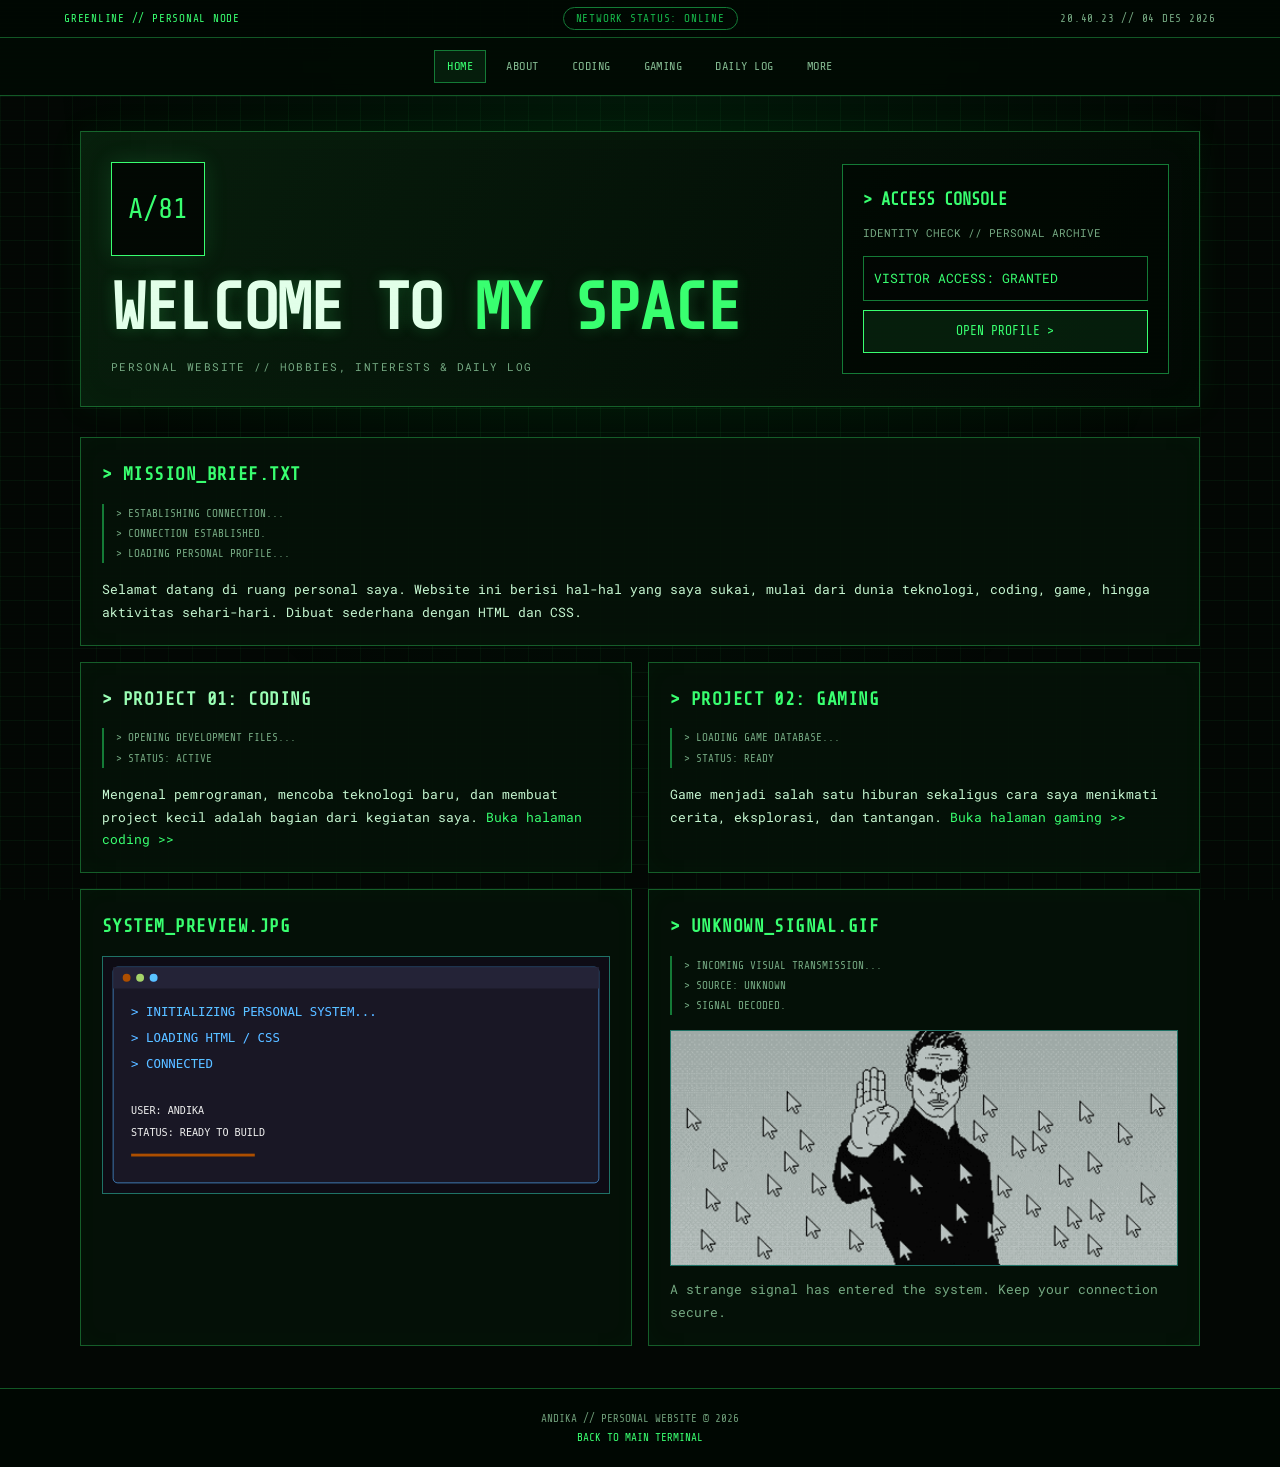
<file: index.html>
<!DOCTYPE html>
<html lang="id">
<head>
    <meta charset="UTF-8">
    <meta name="viewport" content="width=device-width, initial-scale=1.0">
    <title>HOME // ANDIKA</title>
    <link rel="stylesheet" href="css/style.css">
</head>
<body>
    <header class="topbar">
        <div>GREENLINE // PERSONAL NODE</div>
        <div class="topbar-center">NETWORK STATUS: ONLINE</div>
        <div class="topbar-time">ENCRYPTION: ACTIVE</div>
    </header>

    <nav class="nav">
        <a href="index.html" class="active">HOME</a>
        <a href="about.html">ABOUT</a>
        <a href="coding.html">CODING</a>
        <a href="gaming.html">GAMING</a>
        <a href="daily.html">DAILY LOG</a>
        <a href="more.html">MORE</a>
    </nav>

    <header class="hero">
        <div class="hero-copy">
            <div class="logo-mark">A/81</div>
            <h1>WELCOME TO <span>MY SPACE</span></h1>
            <p class="subtitle">PERSONAL WEBSITE // HOBBIES, INTERESTS & DAILY LOG</p>
        </div>

        <form class="subscribe" action="#" method="get">
            <h2>&gt; ACCESS CONSOLE</h2>
            <p>IDENTITY CHECK // PERSONAL ARCHIVE</p>
            <div class="subscribe-row">
                <input type="text" value="VISITOR ACCESS: GRANTED" aria-label="Visitor status" readonly>
                <a class="button" href="about.html">OPEN PROFILE &gt;</a>
            </div>
        </form>
    </header>

    <main class="container">
    <section class="panel red">
        <h2 class="panel-title">&gt; MISSION_BRIEF.TXT</h2>
        <div class="terminal-lines">
            <p>&gt; ESTABLISHING CONNECTION...</p>
            <p>&gt; CONNECTION ESTABLISHED.</p>
            <p>&gt; LOADING PERSONAL PROFILE...</p>
        </div>
        <div>Selamat datang di ruang personal saya. Website ini berisi hal-hal yang saya sukai, mulai dari dunia teknologi, coding, game, hingga aktivitas sehari-hari. Dibuat sederhana dengan HTML dan CSS.</div>
    </section>
    <section class="panel cyan">
        <h2 class="panel-title">&gt; PROJECT 01: CODING</h2>
        <div class="terminal-lines">
            <p>&gt; OPENING DEVELOPMENT FILES...</p>
            <p>&gt; STATUS: ACTIVE</p>
        </div>
        <div>Mengenal pemrograman, mencoba teknologi baru, dan membuat project kecil adalah bagian dari kegiatan saya. <a href='coding.html'>Buka halaman coding &gt;&gt;</a></div>
    </section>
    <section class="panel red">
        <h2 class="panel-title">&gt; PROJECT 02: GAMING</h2>
        <div class="terminal-lines">
            <p>&gt; LOADING GAME DATABASE...</p>
            <p>&gt; STATUS: READY</p>
        </div>
        <div>Game menjadi salah satu hiburan sekaligus cara saya menikmati cerita, eksplorasi, dan tantangan. <a href='gaming.html'>Buka halaman gaming &gt;&gt;</a></div>
    </section>
        <section class="panel">
            <h2 class="panel-title">SYSTEM_PREVIEW.JPG</h2>
            <img class="project-image panel-terminal" src="img/terminal.svg" alt="Ilustrasi halaman HOME // ANDIKA">
        </section>

        <section class="panel">
            <h2 class="panel-title">&gt; UNKNOWN_SIGNAL.GIF</h2>
            <div class="terminal-lines">
                <p>&gt; INCOMING VISUAL TRANSMISSION...</p>
                <p>&gt; SOURCE: UNKNOWN</p>
                <p>&gt; SIGNAL DECODED.</p>
            </div>
            <img class="project-image" src="img/neo-stop.gif" class="project-image-gif" alt="Animasi karakter dengan efek kursor komputer">
            <p style="margin-top: 12px; color: var(--muted);">A strange signal has entered the system. Keep your connection secure.</p>
        </section>
    </main>

    <footer class="footer">
        ANDIKA // PERSONAL WEBSITE &copy; 2026
        <br>
        <a href="index.html">BACK TO MAIN TERMINAL</a>
    </footer>

    <script src="js/script.js"></script>

</body>
</html>
</file>
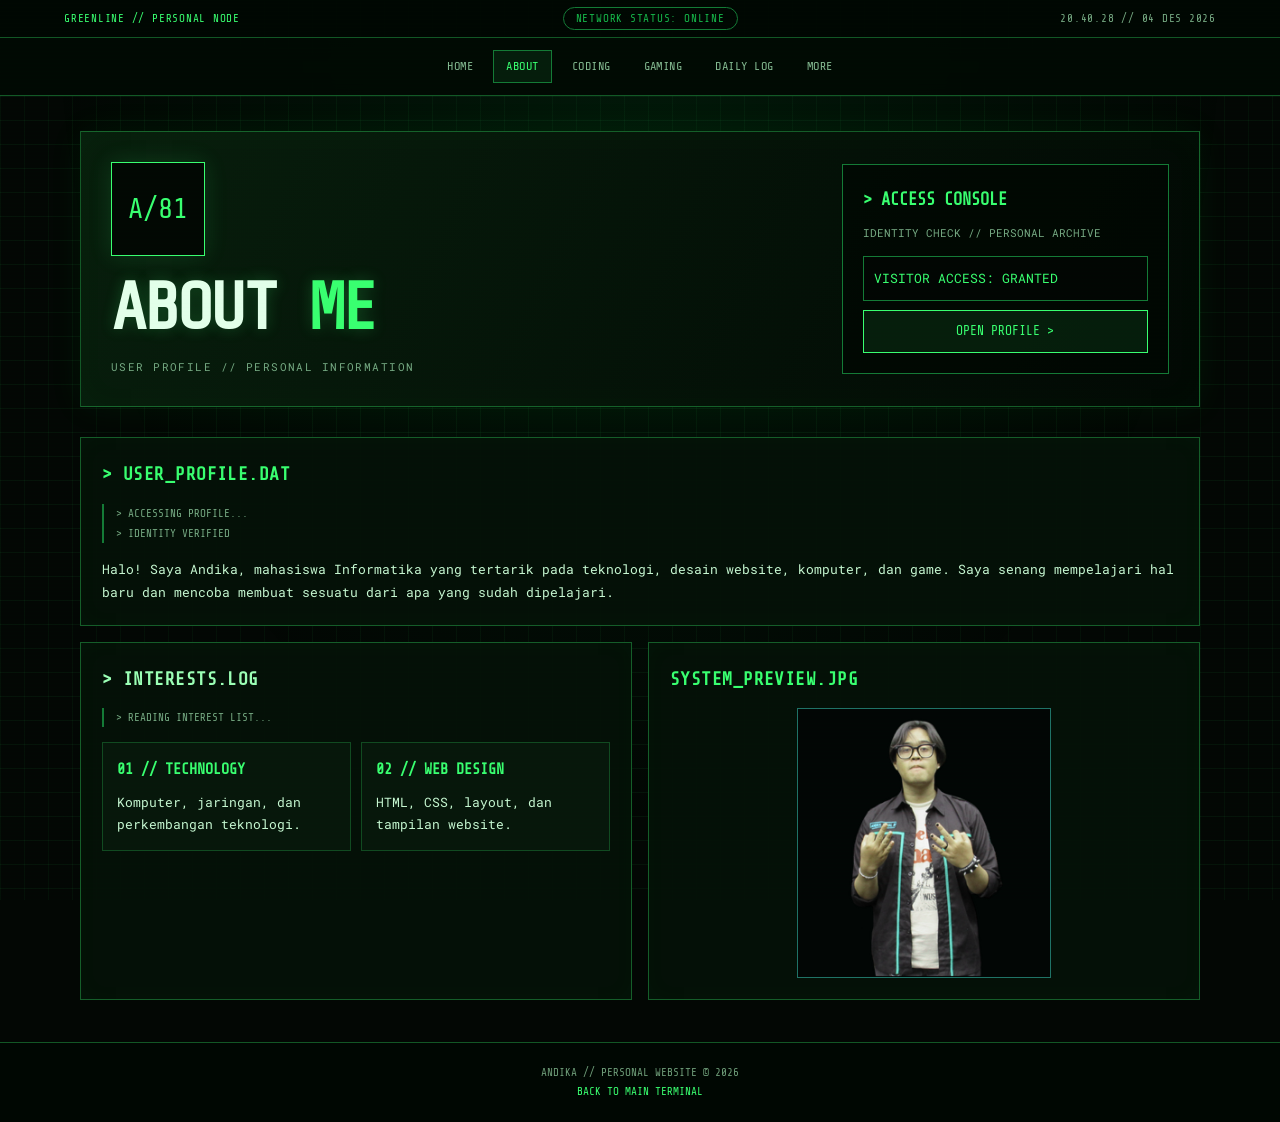
<file: about.html>
<!DOCTYPE html>
<html lang="id">
<head>
    <meta charset="UTF-8">
    <meta name="viewport" content="width=device-width, initial-scale=1.0">
    <title>ABOUT // ANDIKA</title>
    <link rel="stylesheet" href="css/style.css">
</head>
<body>
    <header class="topbar">
        <div>GREENLINE // PERSONAL NODE</div>
        <div class="topbar-center">NETWORK STATUS: ONLINE</div>
        <div class="topbar-time">ENCRYPTION: ACTIVE</div>
    </header>

    <nav class="nav">
        <a href="index.html">HOME</a>
        <a href="about.html" class="active">ABOUT</a>
        <a href="coding.html">CODING</a>
        <a href="gaming.html">GAMING</a>
        <a href="daily.html">DAILY LOG</a>
        <a href="more.html">MORE</a>
    </nav>

    <header class="hero">
        <div class="hero-copy">
            <div class="logo-mark">A/81</div>
            <h1>ABOUT <span>ME</span></h1>
            <p class="subtitle">USER PROFILE // PERSONAL INFORMATION</p>
        </div>

        <form class="subscribe" action="#" method="get">
            <h2>&gt; ACCESS CONSOLE</h2>
            <p>IDENTITY CHECK // PERSONAL ARCHIVE</p>
            <div class="subscribe-row">
                <input type="text" value="VISITOR ACCESS: GRANTED" aria-label="Visitor status" readonly>
                <a class="button" href="about.html">OPEN PROFILE &gt;</a>
            </div>
        </form>
    </header>

    <main class="container">
    <section class="panel red">
        <h2 class="panel-title">&gt; USER_PROFILE.DAT</h2>
        <div class="terminal-lines">
            <p>&gt; ACCESSING PROFILE...</p>
            <p>&gt; IDENTITY VERIFIED</p>
        </div>
        <div>Halo! Saya Andika, mahasiswa Informatika yang tertarik pada teknologi, desain website, komputer, dan game. Saya senang mempelajari hal baru dan mencoba membuat sesuatu dari apa yang sudah dipelajari.</div>
    </section>
    <section class="panel cyan">
        <h2 class="panel-title">&gt; INTERESTS.LOG</h2>
        <div class="terminal-lines">
            <p>&gt; READING INTEREST LIST...</p>
        </div>
        <div><div class='info-grid'><div class='info-card'><h3>01 // TECHNOLOGY</h3>Komputer, jaringan, dan perkembangan teknologi.</div><div class='info-card'><h3>02 // WEB DESIGN</h3>HTML, CSS, layout, dan tampilan website.</div></div></div>
    </section>
        <section class="panel">
            <h2 class="panel-title">SYSTEM_PREVIEW.JPG</h2>
            <img class="profile-photo" src="img/herofoto1.png" alt="Ilustrasi halaman ABOUT // ANDIKA">
        </section>
    </main>

    <footer class="footer">
        ANDIKA // PERSONAL WEBSITE &copy; 2026
        <br>
        <a href="index.html">BACK TO MAIN TERMINAL</a>
    </footer>

    <script src="js/script.js"></script>

</body>
</html>
</file>
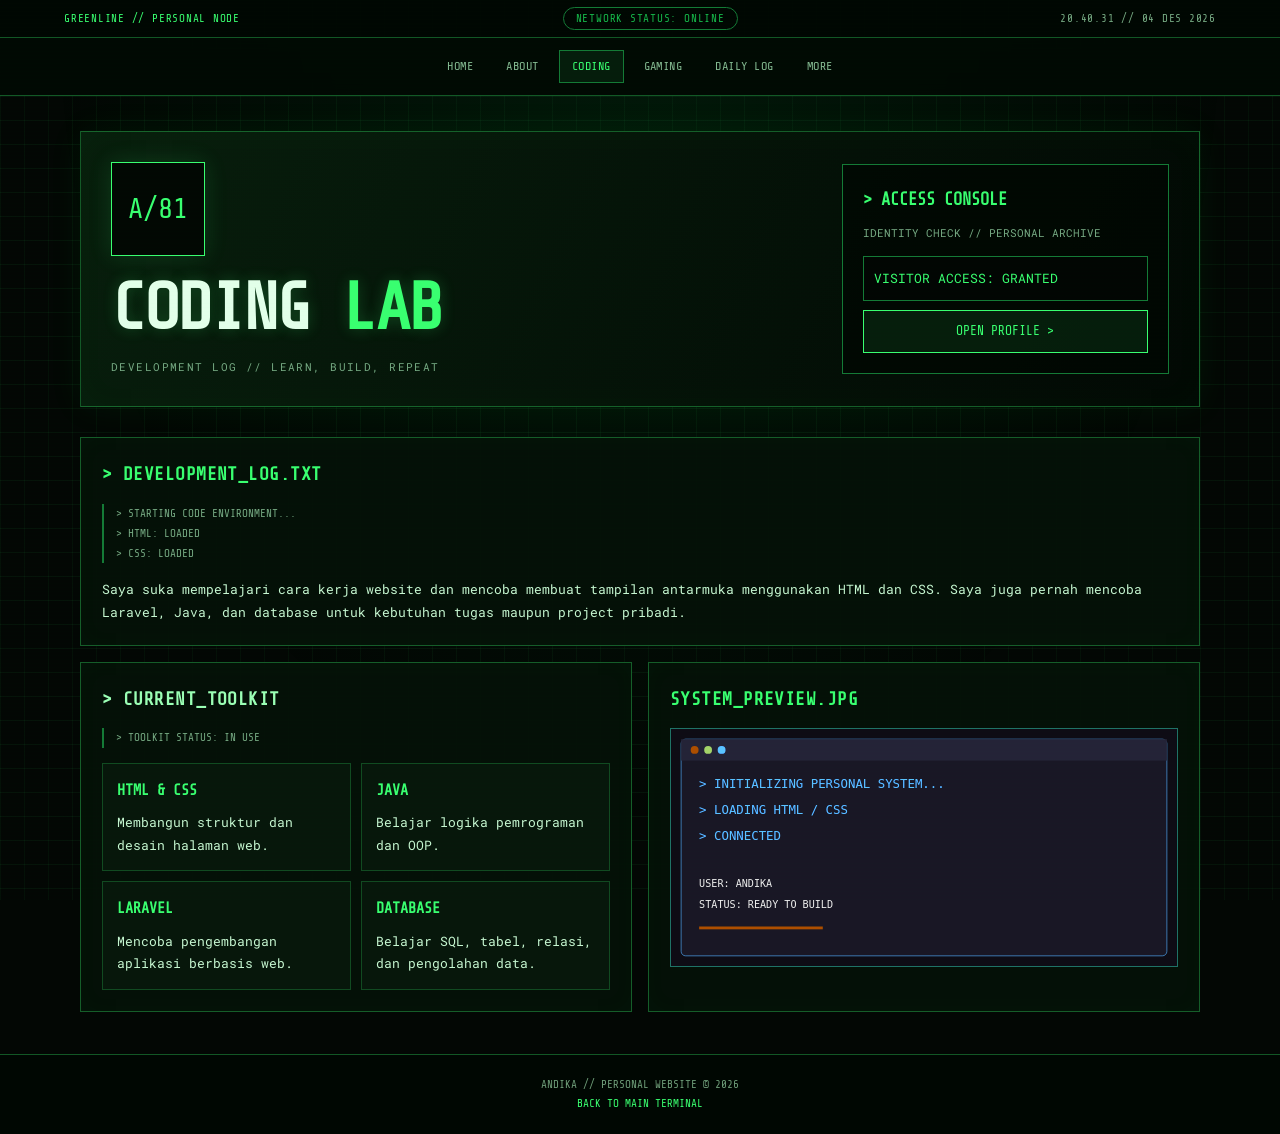
<file: coding.html>
<!DOCTYPE html>
<html lang="id">
<head>
    <meta charset="UTF-8">
    <meta name="viewport" content="width=device-width, initial-scale=1.0">
    <title>CODING // ANDIKA</title>
    <link rel="stylesheet" href="css/style.css">
</head>
<body>
    <header class="topbar">
        <div>GREENLINE // PERSONAL NODE</div>
        <div class="topbar-center">NETWORK STATUS: ONLINE</div>
        <div class="topbar-time">ENCRYPTION: ACTIVE</div>
    </header>

    <nav class="nav">
        <a href="index.html">HOME</a>
        <a href="about.html">ABOUT</a>
        <a href="coding.html" class="active">CODING</a>
        <a href="gaming.html">GAMING</a>
        <a href="daily.html">DAILY LOG</a>
        <a href="more.html">MORE</a>
    </nav>

    <header class="hero">
        <div class="hero-copy">
            <div class="logo-mark">A/81</div>
            <h1>CODING <span>LAB</span></h1>
            <p class="subtitle">DEVELOPMENT LOG // LEARN, BUILD, REPEAT</p>
        </div>

        <form class="subscribe" action="#" method="get">
            <h2>&gt; ACCESS CONSOLE</h2>
            <p>IDENTITY CHECK // PERSONAL ARCHIVE</p>
            <div class="subscribe-row">
                <input type="text" value="VISITOR ACCESS: GRANTED" aria-label="Visitor status" readonly>
                <a class="button" href="about.html">OPEN PROFILE &gt;</a>
            </div>
        </form>
    </header>

    <main class="container">
    <section class="panel red">
        <h2 class="panel-title">&gt; DEVELOPMENT_LOG.TXT</h2>
        <div class="terminal-lines">
            <p>&gt; STARTING CODE ENVIRONMENT...</p>
            <p>&gt; HTML: LOADED</p>
            <p>&gt; CSS: LOADED</p>
        </div>
        <div>Saya suka mempelajari cara kerja website dan mencoba membuat tampilan antarmuka menggunakan HTML dan CSS. Saya juga pernah mencoba Laravel, Java, dan database untuk kebutuhan tugas maupun project pribadi.</div>
    </section>
    <section class="panel cyan">
        <h2 class="panel-title">&gt; CURRENT_TOOLKIT</h2>
        <div class="terminal-lines">
            <p>&gt; TOOLKIT STATUS: IN USE</p>
        </div>
        <div><div class='info-grid'><div class='info-card'><h3>HTML & CSS</h3>Membangun struktur dan desain halaman web.</div><div class='info-card'><h3>JAVA</h3>Belajar logika pemrograman dan OOP.</div><div class='info-card'><h3>LARAVEL</h3>Mencoba pengembangan aplikasi berbasis web.</div><div class='info-card'><h3>DATABASE</h3>Belajar SQL, tabel, relasi, dan pengolahan data.</div></div></div>
    </section>
        <section class="panel">
            <h2 class="panel-title">SYSTEM_PREVIEW.JPG</h2>
            <img class="project-image" src="img/terminal.svg" alt="Ilustrasi halaman CODING // ANDIKA">
        </section>
    </main>

    <footer class="footer">
        ANDIKA // PERSONAL WEBSITE &copy; 2026
        <br>
        <a href="index.html">BACK TO MAIN TERMINAL</a>
    </footer>

    <script src="js/script.js"></script>

</body>
</html>
</file>
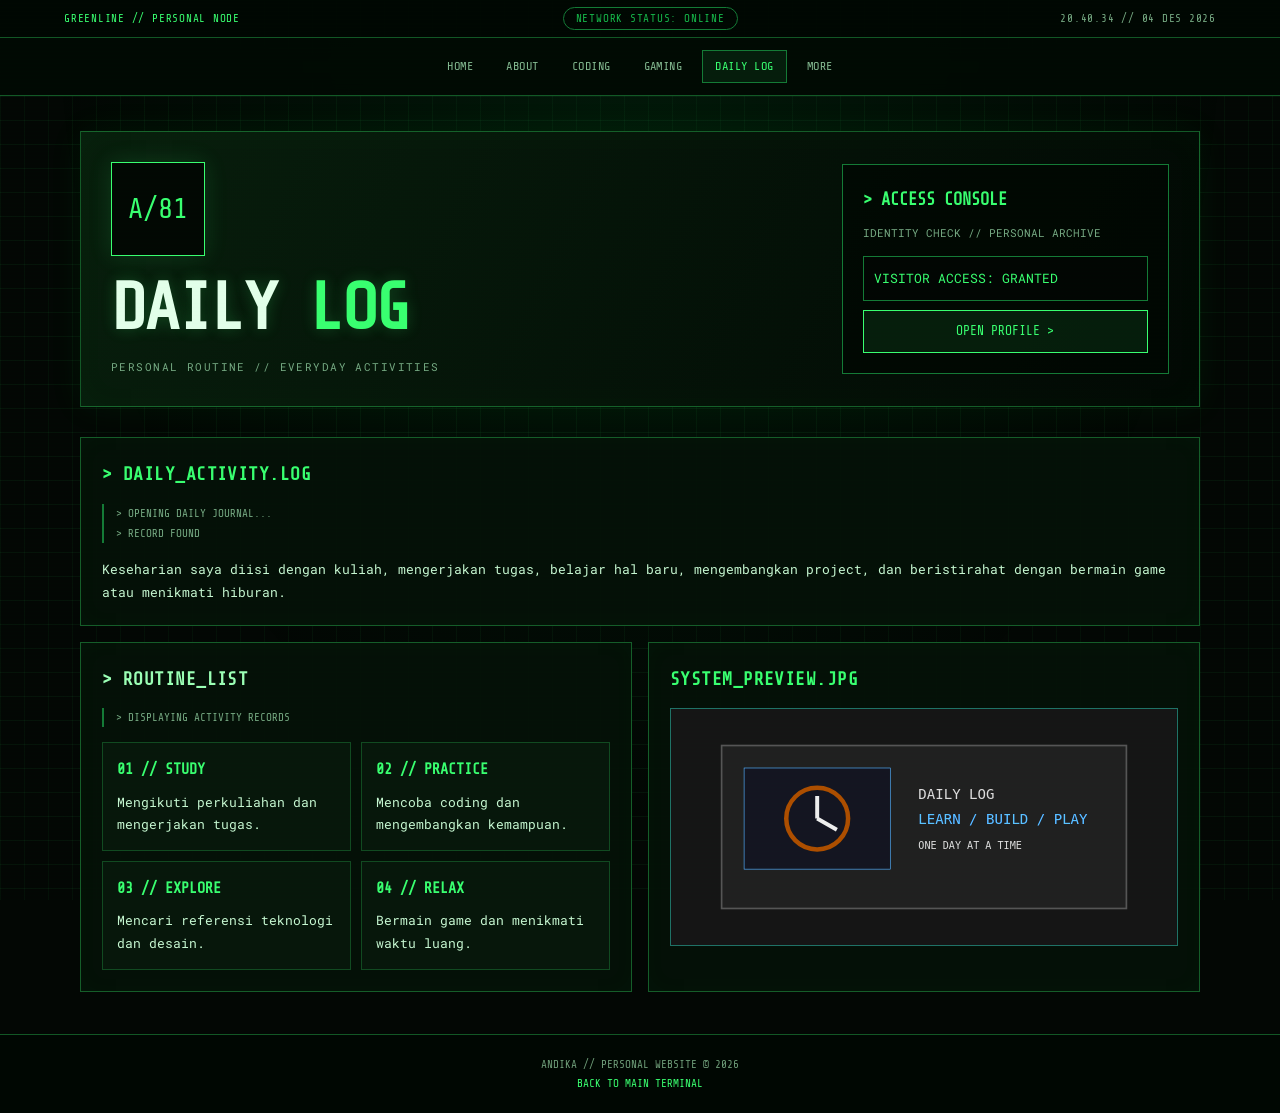
<file: daily.html>
<!DOCTYPE html>
<html lang="id">
<head>
    <meta charset="UTF-8">
    <meta name="viewport" content="width=device-width, initial-scale=1.0">
    <title>DAILY LOG // ANDIKA</title>
    <link rel="stylesheet" href="css/style.css">
</head>
<body>
    <header class="topbar">
        <div>GREENLINE // PERSONAL NODE</div>
        <div class="topbar-center">NETWORK STATUS: ONLINE</div>
        <div class="topbar-time">ENCRYPTION: ACTIVE</div>
    </header>

    <nav class="nav">
        <a href="index.html">HOME</a>
        <a href="about.html">ABOUT</a>
        <a href="coding.html">CODING</a>
        <a href="gaming.html">GAMING</a>
        <a href="daily.html" class="active">DAILY LOG</a>
        <a href="more.html">MORE</a>
    </nav>

    <header class="hero">
        <div class="hero-copy">
            <div class="logo-mark">A/81</div>
            <h1>DAILY <span>LOG</span></h1>
            <p class="subtitle">PERSONAL ROUTINE // EVERYDAY ACTIVITIES</p>
        </div>

        <form class="subscribe" action="#" method="get">
            <h2>&gt; ACCESS CONSOLE</h2>
            <p>IDENTITY CHECK // PERSONAL ARCHIVE</p>
            <div class="subscribe-row">
                <input type="text" value="VISITOR ACCESS: GRANTED" aria-label="Visitor status" readonly>
                <a class="button" href="about.html">OPEN PROFILE &gt;</a>
            </div>
        </form>
    </header>

    <main class="container">
    <section class="panel red">
        <h2 class="panel-title">&gt; DAILY_ACTIVITY.LOG</h2>
        <div class="terminal-lines">
            <p>&gt; OPENING DAILY JOURNAL...</p>
            <p>&gt; RECORD FOUND</p>
        </div>
        <div>Keseharian saya diisi dengan kuliah, mengerjakan tugas, belajar hal baru, mengembangkan project, dan beristirahat dengan bermain game atau menikmati hiburan.</div>
    </section>
    <section class="panel cyan">
        <h2 class="panel-title">&gt; ROUTINE_LIST</h2>
        <div class="terminal-lines">
            <p>&gt; DISPLAYING ACTIVITY RECORDS</p>
        </div>
        <div><div class='info-grid'><div class='info-card'><h3>01 // STUDY</h3>Mengikuti perkuliahan dan mengerjakan tugas.</div><div class='info-card'><h3>02 // PRACTICE</h3>Mencoba coding dan mengembangkan kemampuan.</div><div class='info-card'><h3>03 // EXPLORE</h3>Mencari referensi teknologi dan desain.</div><div class='info-card'><h3>04 // RELAX</h3>Bermain game dan menikmati waktu luang.</div></div></div>
    </section>
        <section class="panel">
            <h2 class="panel-title">SYSTEM_PREVIEW.JPG</h2>
            <img class="project-image" src="img/daily.svg" alt="Ilustrasi halaman DAILY LOG // ANDIKA">
        </section>
    </main>

    <footer class="footer">
        ANDIKA // PERSONAL WEBSITE &copy; 2026
        <br>
        <a href="index.html">BACK TO MAIN TERMINAL</a>
    </footer>

    <script src="js/script.js"></script>

</body>
</html>
</file>
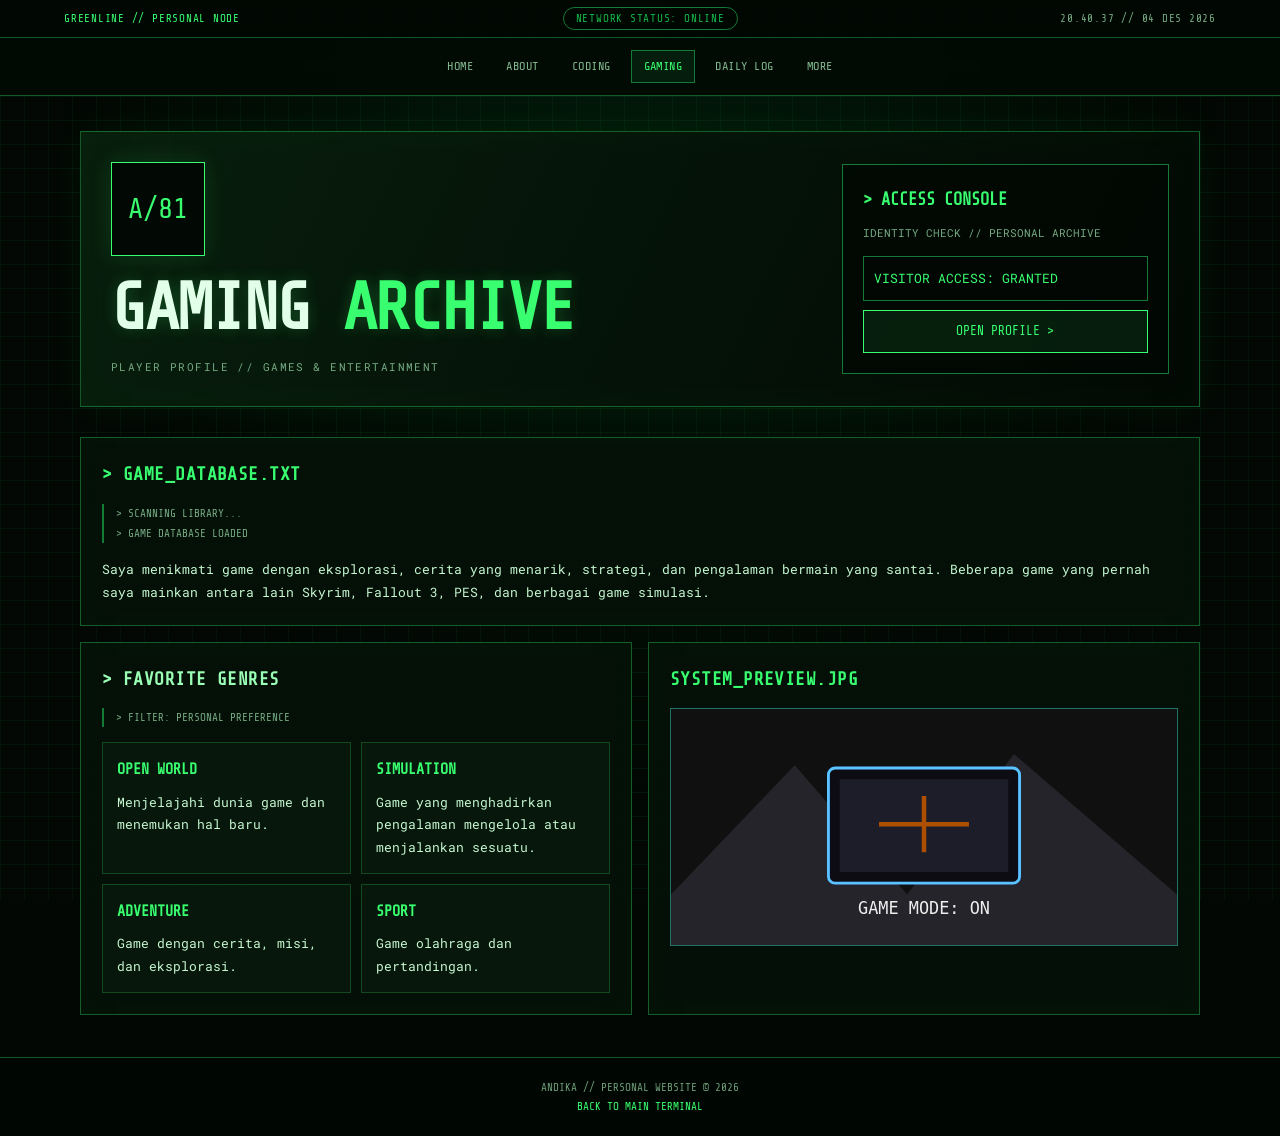
<file: gaming.html>
<!DOCTYPE html>
<html lang="id">
<head>
    <meta charset="UTF-8">
    <meta name="viewport" content="width=device-width, initial-scale=1.0">
    <title>GAMING // ANDIKA</title>
    <link rel="stylesheet" href="css/style.css">
</head>
<body>
    <header class="topbar">
        <div>GREENLINE // PERSONAL NODE</div>
        <div class="topbar-center">NETWORK STATUS: ONLINE</div>
        <div class="topbar-time">ENCRYPTION: ACTIVE</div>
    </header>

    <nav class="nav">
        <a href="index.html">HOME</a>
        <a href="about.html">ABOUT</a>
        <a href="coding.html">CODING</a>
        <a href="gaming.html" class="active">GAMING</a>
        <a href="daily.html">DAILY LOG</a>
        <a href="more.html">MORE</a>
    </nav>

    <header class="hero">
        <div class="hero-copy">
            <div class="logo-mark">A/81</div>
            <h1>GAMING <span>ARCHIVE</span></h1>
            <p class="subtitle">PLAYER PROFILE // GAMES & ENTERTAINMENT</p>
        </div>

        <form class="subscribe" action="#" method="get">
            <h2>&gt; ACCESS CONSOLE</h2>
            <p>IDENTITY CHECK // PERSONAL ARCHIVE</p>
            <div class="subscribe-row">
                <input type="text" value="VISITOR ACCESS: GRANTED" aria-label="Visitor status" readonly>
                <a class="button" href="about.html">OPEN PROFILE &gt;</a>
            </div>
        </form>
    </header>

    <main class="container">
    <section class="panel red">
        <h2 class="panel-title">&gt; GAME_DATABASE.TXT</h2>
        <div class="terminal-lines">
            <p>&gt; SCANNING LIBRARY...</p>
            <p>&gt; GAME DATABASE LOADED</p>
        </div>
        <div>Saya menikmati game dengan eksplorasi, cerita yang menarik, strategi, dan pengalaman bermain yang santai. Beberapa game yang pernah saya mainkan antara lain Skyrim, Fallout 3, PES, dan berbagai game simulasi.</div>
    </section>
    <section class="panel cyan">
        <h2 class="panel-title">&gt; FAVORITE GENRES</h2>
        <div class="terminal-lines">
            <p>&gt; FILTER: PERSONAL PREFERENCE</p>
        </div>
        <div><div class='info-grid'><div class='info-card'><h3>OPEN WORLD</h3>Menjelajahi dunia game dan menemukan hal baru.</div><div class='info-card'><h3>SIMULATION</h3>Game yang menghadirkan pengalaman mengelola atau menjalankan sesuatu.</div><div class='info-card'><h3>ADVENTURE</h3>Game dengan cerita, misi, dan eksplorasi.</div><div class='info-card'><h3>SPORT</h3>Game olahraga dan pertandingan.</div></div></div>
    </section>
        <section class="panel">
            <h2 class="panel-title">SYSTEM_PREVIEW.JPG</h2>
            <img class="project-image" src="img/gaming.svg" alt="Ilustrasi halaman GAMING // ANDIKA">
        </section>
    </main>

    <footer class="footer">
        ANDIKA // PERSONAL WEBSITE &copy; 2026
        <br>
        <a href="index.html">BACK TO MAIN TERMINAL</a>
    </footer>

    <script src="js/script.js"></script>

</body>
</html>
</file>
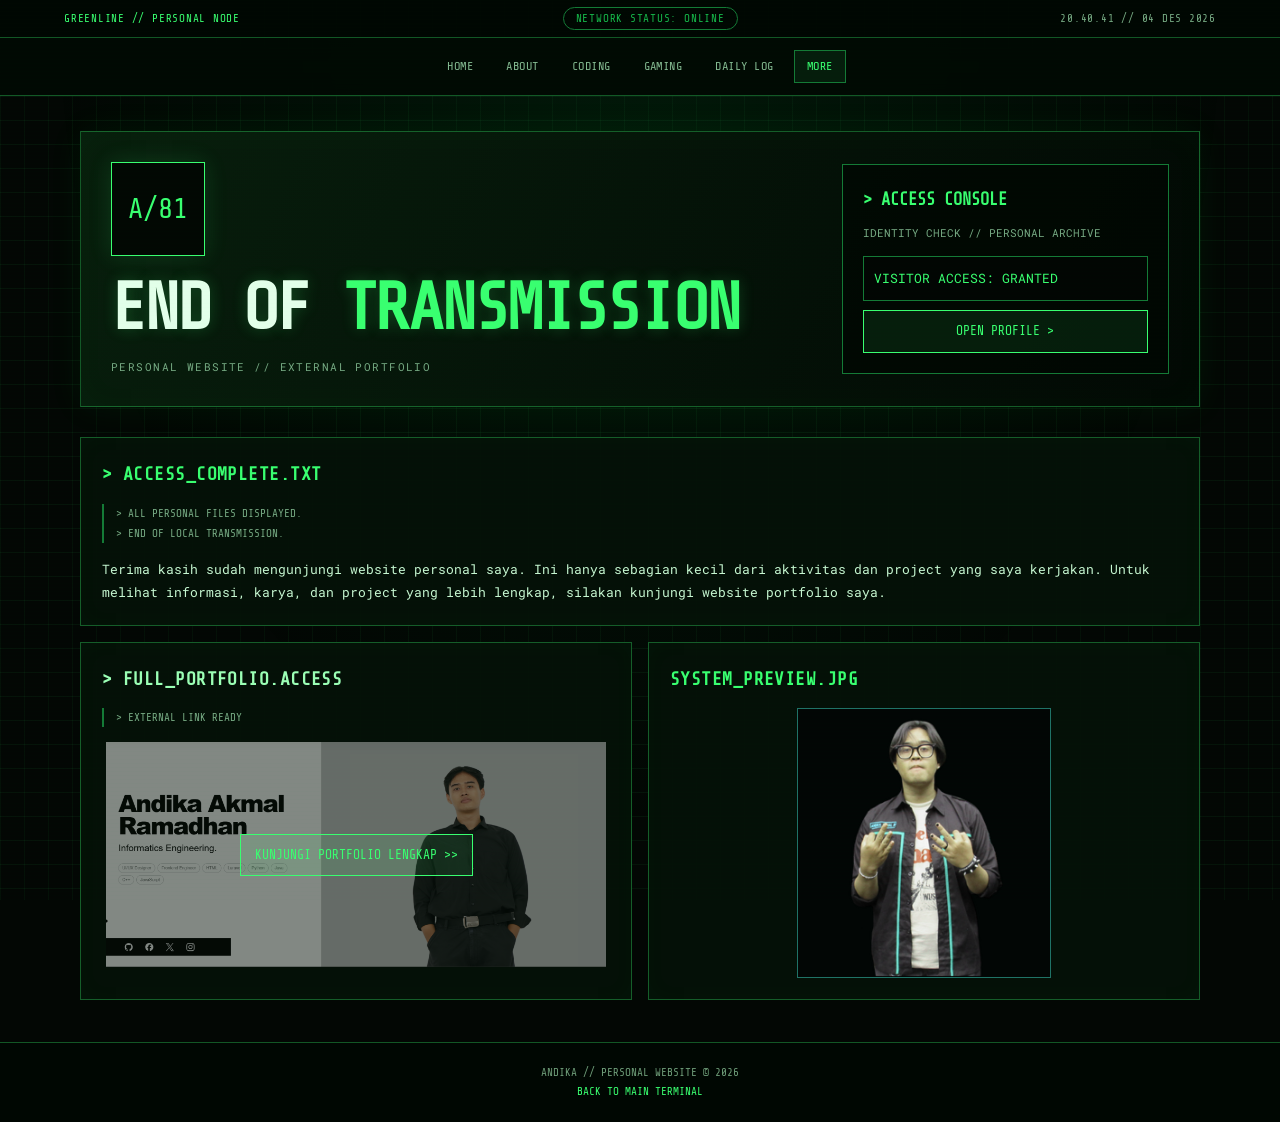
<file: more.html>
<!DOCTYPE html>
<html lang="id">
<head>
    <meta charset="UTF-8">
    <meta name="viewport" content="width=device-width, initial-scale=1.0">
    <title>MORE // ANDIKA</title>
    <link rel="stylesheet" href="css/style.css">
</head>
<body>
    <header class="topbar">
        <div>GREENLINE // PERSONAL NODE</div>
        <div class="topbar-center">NETWORK STATUS: ONLINE</div>
        <div class="topbar-time">ENCRYPTION: ACTIVE</div>
    </header>

    <nav class="nav">
        <a href="index.html">HOME</a>
        <a href="about.html">ABOUT</a>
        <a href="coding.html">CODING</a>
        <a href="gaming.html">GAMING</a>
        <a href="daily.html">DAILY LOG</a>
        <a href="more.html" class="active">MORE</a>
    </nav>

    <header class="hero">
        <div class="hero-copy">
            <div class="logo-mark">A/81</div>
            <h1>END OF <span>TRANSMISSION</span></h1>
            <p class="subtitle">PERSONAL WEBSITE // EXTERNAL PORTFOLIO</p>
        </div>

        <form class="subscribe" action="#" method="get">
            <h2>&gt; ACCESS CONSOLE</h2>
            <p>IDENTITY CHECK // PERSONAL ARCHIVE</p>
            <div class="subscribe-row">
                <input type="text" value="VISITOR ACCESS: GRANTED" aria-label="Visitor status" readonly>
                <a class="button" href="about.html">OPEN PROFILE &gt;</a>
            </div>
        </form>
    </header>

    <main class="container">
    <section class="panel red">
        <h2 class="panel-title">&gt; ACCESS_COMPLETE.TXT</h2>
        <div class="terminal-lines">
            <p>&gt; ALL PERSONAL FILES DISPLAYED.</p>
            <p>&gt; END OF LOCAL TRANSMISSION.</p>
        </div>
        <div>Terima kasih sudah mengunjungi website personal saya. Ini hanya sebagian kecil dari aktivitas dan project yang saya kerjakan. Untuk melihat informasi, karya, dan project yang lebih lengkap, silakan kunjungi website portfolio saya.</div>
    </section>
    <section class="panel cyan">
        <h2 class="panel-title">&gt; FULL_PORTFOLIO.ACCESS</h2>
        <div class="terminal-lines">
            <p>&gt; EXTERNAL LINK READY</p>
        </div>
        <div class="portfolio-banner">
            <img src="img/portfolio-banner.svg" alt="" aria-hidden="true">
            <a class="button portfolio-button" href="https://andkakml.vercel.app" target="_blank" rel="noopener">KUNJUNGI PORTFOLIO LENGKAP &gt;&gt;</a>
        </div>
    </section>
        <section class="panel">
            <h2 class="panel-title">SYSTEM_PREVIEW.JPG</h2>
            <img class="profile-photo" src="img/herofoto1.png" alt="Ilustrasi halaman MORE // ANDIKA">
        </section>
    </main>

    <footer class="footer">
        ANDIKA // PERSONAL WEBSITE &copy; 2026
        <br>
        <a href="index.html">BACK TO MAIN TERMINAL</a>
    </footer>

    <script src="js/script.js"></script>

</body>
</html>
</file>
<file: css/style.css>
@import url('https://fonts.googleapis.com/css2?family=Share+Tech+Mono&family=Roboto+Mono:wght@400;500;700&display=swap');

:root {
    --bg: #030704;
    --panel: rgba(5, 17, 8, 0.94);
    --panel-soft: rgba(8, 25, 12, 0.88);
    --green: #39ff70;
    --green-soft: #16b84a;
    --green-dim: #147a36;
    --text: #c6f7d1;
    --muted: #75a982;
    --line: rgba(57, 255, 112, 0.32);
}

* {
    box-sizing: border-box;
}

html {
    scroll-behavior: smooth;
}

body {
    position: relative;
    min-height: 100vh;
    margin: 0;
    overflow-x: hidden;
    background: var(--bg);
    color: var(--text);
    font-family: 'Roboto Mono', monospace;
    font-size: 13px;
    line-height: 1.75;
}


body::before {
    content: "";
    position: fixed;
    inset: 0;
    z-index: -2;
    pointer-events: none;
    background:
        linear-gradient(rgba(57, 255, 112, 0.055) 1px, transparent 1px),
        linear-gradient(90deg, rgba(57, 255, 112, 0.045) 1px, transparent 1px),
        radial-gradient(ellipse at 50% 0%, rgba(0, 120, 40, 0.16), transparent 65%);
    background-size: 24px 24px, 24px 24px, auto;
}

body::after {
    content: "";
    position: fixed;
    inset: 0;
    z-index: 5;
    pointer-events: none;
    opacity: 0.13;
    background: repeating-linear-gradient(
        to bottom,
        transparent 0,
        transparent 3px,
        rgba(57, 255, 112, 0.12) 4px
    );
}

a {
    color: var(--green);
    text-decoration: none;
}

a:hover {
    color: #baffc9;
    text-shadow: 0 0 9px rgba(57, 255, 112, 0.55);
}

.topbar {
    min-height: 38px;
    padding: 7px 5%;
    display: flex;
    align-items: center;
    justify-content: space-between;
    gap: 14px;
    border-bottom: 1px solid var(--line);
    background: rgba(0, 8, 3, 0.96);
    color: var(--green);
    font-family: 'Share Tech Mono', monospace;
    font-size: 11px;
    letter-spacing: 0.07em;
    text-transform: uppercase;
}

.topbar-center {
    padding: 1px 12px;
    border: 1px solid var(--green-dim);
    border-radius: 20px;
    color: var(--green-soft);
}

.topbar-time {
    color: var(--muted);
}

.nav {
    position: sticky;
    top: 0;
    z-index: 4;
    display: flex;
    flex-wrap: wrap;
    justify-content: center;
    gap: 7px;
    padding: 12px 18px;
    border-bottom: 1px solid var(--line);
    background: rgba(2, 10, 4, 0.94);
    backdrop-filter: blur(10px);
}

.nav a {
    padding: 5px 12px;
    border: 1px solid transparent;
    color: #83b990;
    font-family: 'Share Tech Mono', monospace;
    font-size: 12px;
    letter-spacing: 0.04em;
    text-transform: uppercase;
}

.nav a:hover,
.nav a.active {
    border-color: var(--green-dim);
    background: rgba(57, 255, 112, 0.08);
    color: var(--green);
}

.hero {
    width: min(1120px, calc(100% - 40px));
    margin: 35px auto 30px;
    padding: 30px;
    display: grid;
    grid-template-columns: minmax(0, 1.5fr) minmax(230px, 0.7fr);
    align-items: center;
    gap: 30px;
    border: 1px solid var(--line);
    background:
        linear-gradient(115deg, rgba(8, 30, 13, 0.96), rgba(2, 8, 4, 0.94)),
        var(--panel);
    box-shadow: 0 0 35px rgba(0, 255, 65, 0.06), inset 0 0 35px rgba(0, 255, 65, 0.025);
}

.logo-mark {
    width: 94px;
    height: 94px;
    margin: 0 0 18px;
    display: flex;
    align-items: center;
    justify-content: center;
    border: 1px solid var(--green);
    background: #020803;
    color: var(--green);
    font-family: 'Share Tech Mono', monospace;
    font-size: 28px;
    box-shadow: 0 0 22px rgba(57, 255, 112, 0.14);
}

.hero h1 {
    margin: 0;
    color: #e2ffe9;
    font-family: 'Share Tech Mono', monospace;
    font-size: clamp(34px, 6vw, 66px);
    line-height: 1.04;
    letter-spacing: -0.045em;
    text-transform: uppercase;
    text-shadow: 0 0 15px rgba(57, 255, 112, 0.22);
}

.hero h1 span {
    color: var(--green);
}

.hero .subtitle {
    margin: 14px 0 0;
    color: var(--muted);
    font-size: 11px;
    letter-spacing: 0.13em;
}

.subscribe {
    margin: 0;
    padding: 20px;
    border: 1px solid var(--green-dim);
    background: rgba(0, 7, 2, 0.78);
}

.subscribe h2 {
    margin: 0 0 8px;
    color: var(--green);
    font-family: 'Share Tech Mono', monospace;
    font-size: 17px;
    text-transform: uppercase;
}

.subscribe p {
    margin: 0 0 14px;
    color: var(--muted);
    font-size: 11px;
}

.subscribe-row {
    display: flex;
    flex-direction: column;
    gap: 9px;
}

.subscribe input {
    width: 100%;
    min-width: 0;
    padding: 10px;
    border: 1px solid var(--green-dim);
    border-radius: 0;
    outline: none;
    background: #020603;
    color: var(--green);
    font: inherit;
}

.subscribe button,
.button {
    display: inline-block;
    padding: 9px 14px;
    border: 1px solid var(--green);
    border-radius: 0;
    background: rgba(57, 255, 112, 0.09);
    color: var(--green);
    font: inherit;
    font-family: 'Share Tech Mono', monospace;
    text-align: center;
    cursor: pointer;
}

.subscribe button:hover,
.button:hover {
    background: var(--green);
    color: #001b08;
}

.container {
    width: min(1120px, calc(100% - 40px));
    margin: 0 auto 42px;
    display: grid;
    grid-template-columns: repeat(2, minmax(0, 1fr));
    align-items: stretch;
    gap: 16px;
}

.panel {
    min-width: 0;
    margin: 0;
    padding: 21px;
    border: 1px solid var(--line);
    border-radius: 0;
    background: var(--panel);
    box-shadow: inset 0 0 25px rgba(0, 255, 65, 0.025);
}

.panel:first-child {
    grid-column: 1 / -1;
}

.panel.red,
.panel.cyan {
    border-color: var(--line);
}

.panel-title {
    margin: 0 0 13px;
    color: var(--green);
    font-family: 'Share Tech Mono', monospace;
    font-size: 18px;
    letter-spacing: 0.025em;
    text-transform: uppercase;
}

.panel.cyan .panel-title {
    color: #9bffb5;
}

.terminal-lines {
    margin: 0 0 15px;
    padding-left: 12px;
    border-left: 2px solid var(--green-dim);
    color: var(--muted);
    font-family: 'Share Tech Mono', monospace;
    font-size: 11px;
    text-transform: uppercase;
}

.terminal-lines p {
    margin: 1px 0;
}

.panel p:last-child {
    margin-bottom: 0;
}

.project-image {
    display: block;
    width: 100%;
    max-height: 270px;
    margin: 8px auto 0;
    border: 1px solid var(--green-dim);
    background: #020603;
    object-fit: cover;
    filter: saturate(0.75) hue-rotate(35deg);
}



.profile-photo {
    display: block;
    width: 50%;
    max-height: 270px;
    margin: 8px auto 0;
    border: 1px solid var(--green-dim);
    background: #020603;
    object-fit: contain;
    filter: saturate(0.75) hue-rotate(35deg);
}

.project-links {
    display: grid;
    grid-template-columns: repeat(2, 1fr);
    gap: 9px;
    margin-top: 18px;
}

.project-links a {
    padding: 9px;
    border: 1px solid var(--green-dim);
    color: #9acda5;
    text-align: center;
}

.project-links a:hover {
    border-color: var(--green);
    color: var(--green);
}

.tag {
    display: inline-block;
    margin-left: 8px;
    padding: 1px 8px;
    border: 1px solid var(--green-dim);
    border-radius: 0;
    color: var(--green);
    font-size: 10px;
    vertical-align: middle;
}

.info-grid {
    display: grid;
    grid-template-columns: repeat(2, 1fr);
    gap: 10px;
}

.info-card {
    padding: 14px;
    border: 1px solid rgba(57, 255, 112, 0.22);
    background: var(--panel-soft);
}

.info-card h3 {
    margin: 0 0 7px;
    color: var(--green);
    font-family: 'Share Tech Mono', monospace;
    font-size: 15px;
}

.footer {
    padding: 20px;
    border-top: 1px solid var(--line);
    background: rgba(0, 8, 3, 0.9);
    color: #6d9c78;
    font-family: 'Share Tech Mono', monospace;
    font-size: 11px;
    text-align: center;
}

.footer a {
    color: var(--green);
}

@media (max-width: 700px) {
    .topbar {
        justify-content: center;
        text-align: center;
    }

    .topbar-center,
    .topbar-time {
        display: none;
    }

    .hero {
        grid-template-columns: 1fr;
        gap: 22px;
        margin-top: 20px;
        padding: 22px;
    }

    .logo-mark {
        width: 70px;
        height: 70px;
        font-size: 22px;
    }

    .container {
        grid-template-columns: 1fr;
    }

    .panel:first-child {
        grid-column: auto;
    }

    .info-grid,
    .project-links {
        grid-template-columns: 1fr;
    }
}

/* GIF panel on the home page */
.project-image-gif {
    display: block;
    width: 100%;
    height: 220px;
    margin: 8px auto 0;
    border: 1px solid var(--green-dim);
    background: #020603;
    object-fit: cover;
}


/* Decorative SVG background for the final portfolio access card */
.portfolio-access {
    position: relative;
    min-height: 325px;
    overflow: hidden;
    isolation: isolate;
}

.portfolio-banner {
    position: relative;
    min-height: 225px;
    display: flex;
    align-items: center;
    justify-content: center;
    overflow: hidden;
}

.portfolio-banner img {
    position: absolute;
    inset: 0;
    width: 100%;
    height: 100%;
    object-fit: contain;
    object-position: center;
    opacity: 0.5;
    pointer-events: none;
    z-index: 0;
}

.portfolio-button {
    position: relative;
    z-index: 2;
}

@media (max-width: 700px) {
    .portfolio-access {
        min-height: 280px;
    }

    .portfolio-banner {
        min-height: 190px;
    }

    .portfolio-banner img {
        opacity: 1;
    }
}

.portfolio-access > .panel-title,
.portfolio-access > .terminal-lines {
    position: relative;
    z-index: 2;
}
</file>
